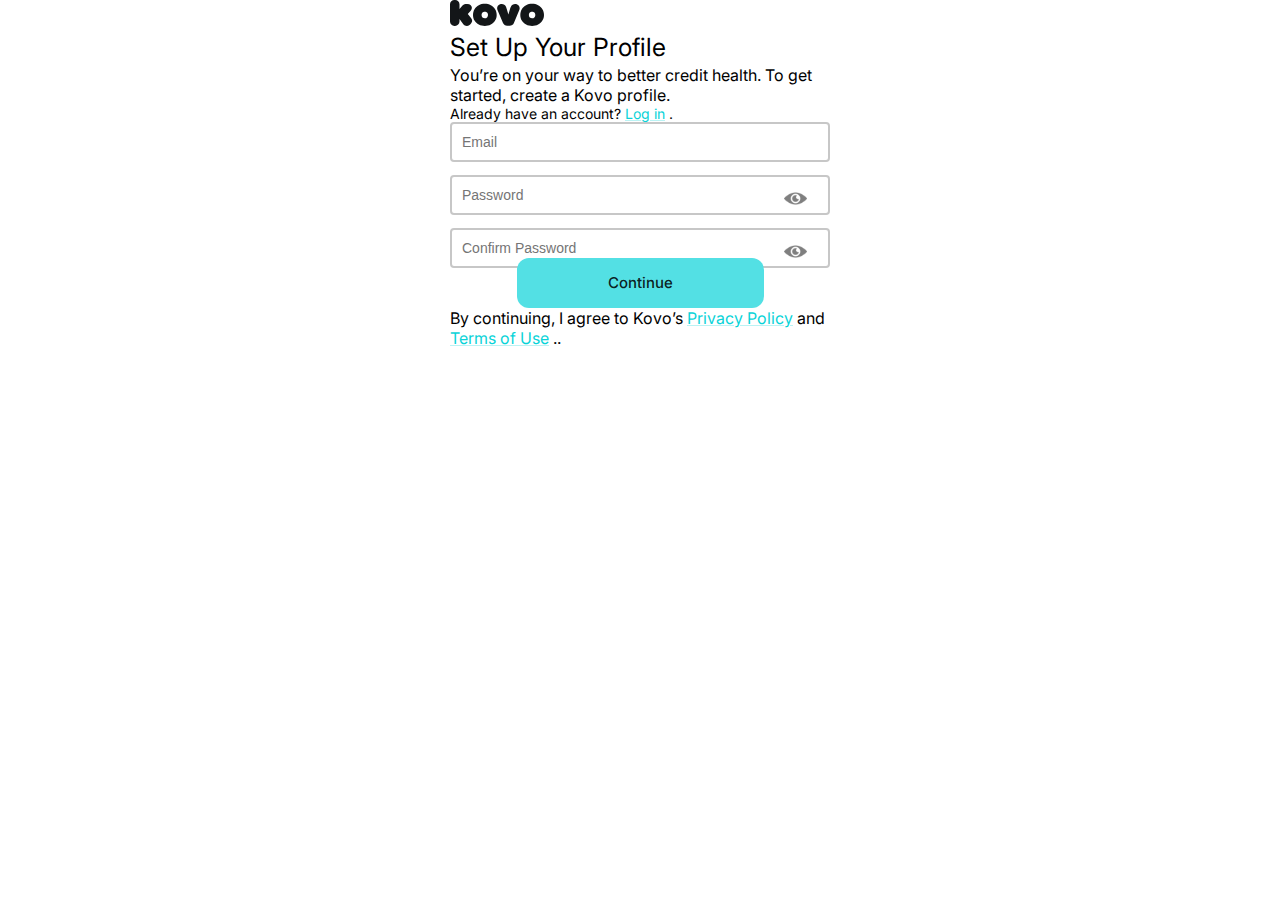
<file: index.html>
<!DOCTYPE html>
<html lang="en">
<head>
    <meta charset="UTF-8">
    <meta http-equiv="X-UA-Compatible" content="IE=edge">
    <meta name="viewport" content="width=device-width, initial-scale=1.0">
    <title>Signup - page</title>
    <!-- Bootstrap css link -->
    <link rel="stylesheet" href="https://cdn.jsdelivr.net/npm/bootstrap@4.5.3/dist/css/bootstrap.min.css" integrity="sha384-TX8t27EcRE3e/ihU7zmQxVncDAy5uIKz4rEkgIXeMed4M0jlfIDPvg6uqKI2xXr2" crossorigin="anonymous">
    <link rel="stylesheet" href="assets/css/custom.css">
    <link rel="stylesheet" href="assets/css/signup.css">
</head>
<body>
    


    <section class="customBox">
        <header class="text-center my-4 pb-3">
            <nav>
                <img src="assets/images/blak logo.svg" alt="logo">
            </nav>
        </header>
    
        <div class="container text-center">
            <div class="row">
                <div class="col-12 py-3">
                    <h2 class="customHeading">Set Up Your Profile</h2>

                    <div class="py-3 ">
                        <p class="text-center">You’re on your way to better credit health. To get started, create a Kovo profile.</p>
                        <p class="smallTxt mt-1">Already have an account? <a class="customLinkColor" href="#">Log in</a> .</p>
                    </div>
    

                   <div class="text-center">
                        <form class="cmxform" id="signupForm" method="get" action="/form.php">
                            <div class="customForm">
                                <input id="email" name="email" type="email" placeholder="Email">
                            </div>
                            <div class="customForm">
                                <div class="iconFix">
                                    <div id="firsTtoggle" onclick="showHideFirst()"></div>
                                    <input type="password" name="password" id="password" placeholder="Password">
                                </div>
                            </div>
                            <div class="customForm">
                               <div class="iconFix">
                                    <div id="secondToggle" onclick="showHideSecond()"></div>
                                    <input type="password" name="confirm_password" id="confirm_password" placeholder="Confirm Password">
                               </div>
                            </div>
                            <div class="text-center py-3 mt-3">
                                <button type="submit" class="customBtn" anim="ripple">Continue</button>
                            </div>
                        </form>
                    </div> 
    
                    <p class="py-3 text-center">By continuing, I agree to Kovo’s <a class="customLinkColor" href="#">Privacy Policy</a> and <a class="customLinkColor" href="#">Terms of Use</a> ..</p>
                </div>
            </div>
        </div>
    </section>



       
    <!-- Jquery js link -->
    <script src="https://code.jquery.com/jquery-3.5.1.slim.min.js" integrity="sha384-DfXdz2htPH0lsSSs5nCTpuj/zy4C+OGpamoFVy38MVBnE+IbbVYUew+OrCXaRkfj" crossorigin="anonymous"></script>
    <!-- Bootstrap js link -->
    <script src="https://cdn.jsdelivr.net/npm/bootstrap@4.5.3/dist/js/bootstrap.bundle.min.js" integrity="sha384-ho+j7jyWK8fNQe+A12Hb8AhRq26LrZ/JpcUGGOn+Y7RsweNrtN/tE3MoK7ZeZDyx" crossorigin="anonymous"></script>
    <!-- custom js code -->
    <script src="assets/js-code/main.js"></script>
    <!-- form validation plugin link -->
    <script src="assets/js-code/jquery.validate.min.js"></script>
    <script src="assets/js-code/signup.js"></script>


</body>
</html>
</file>
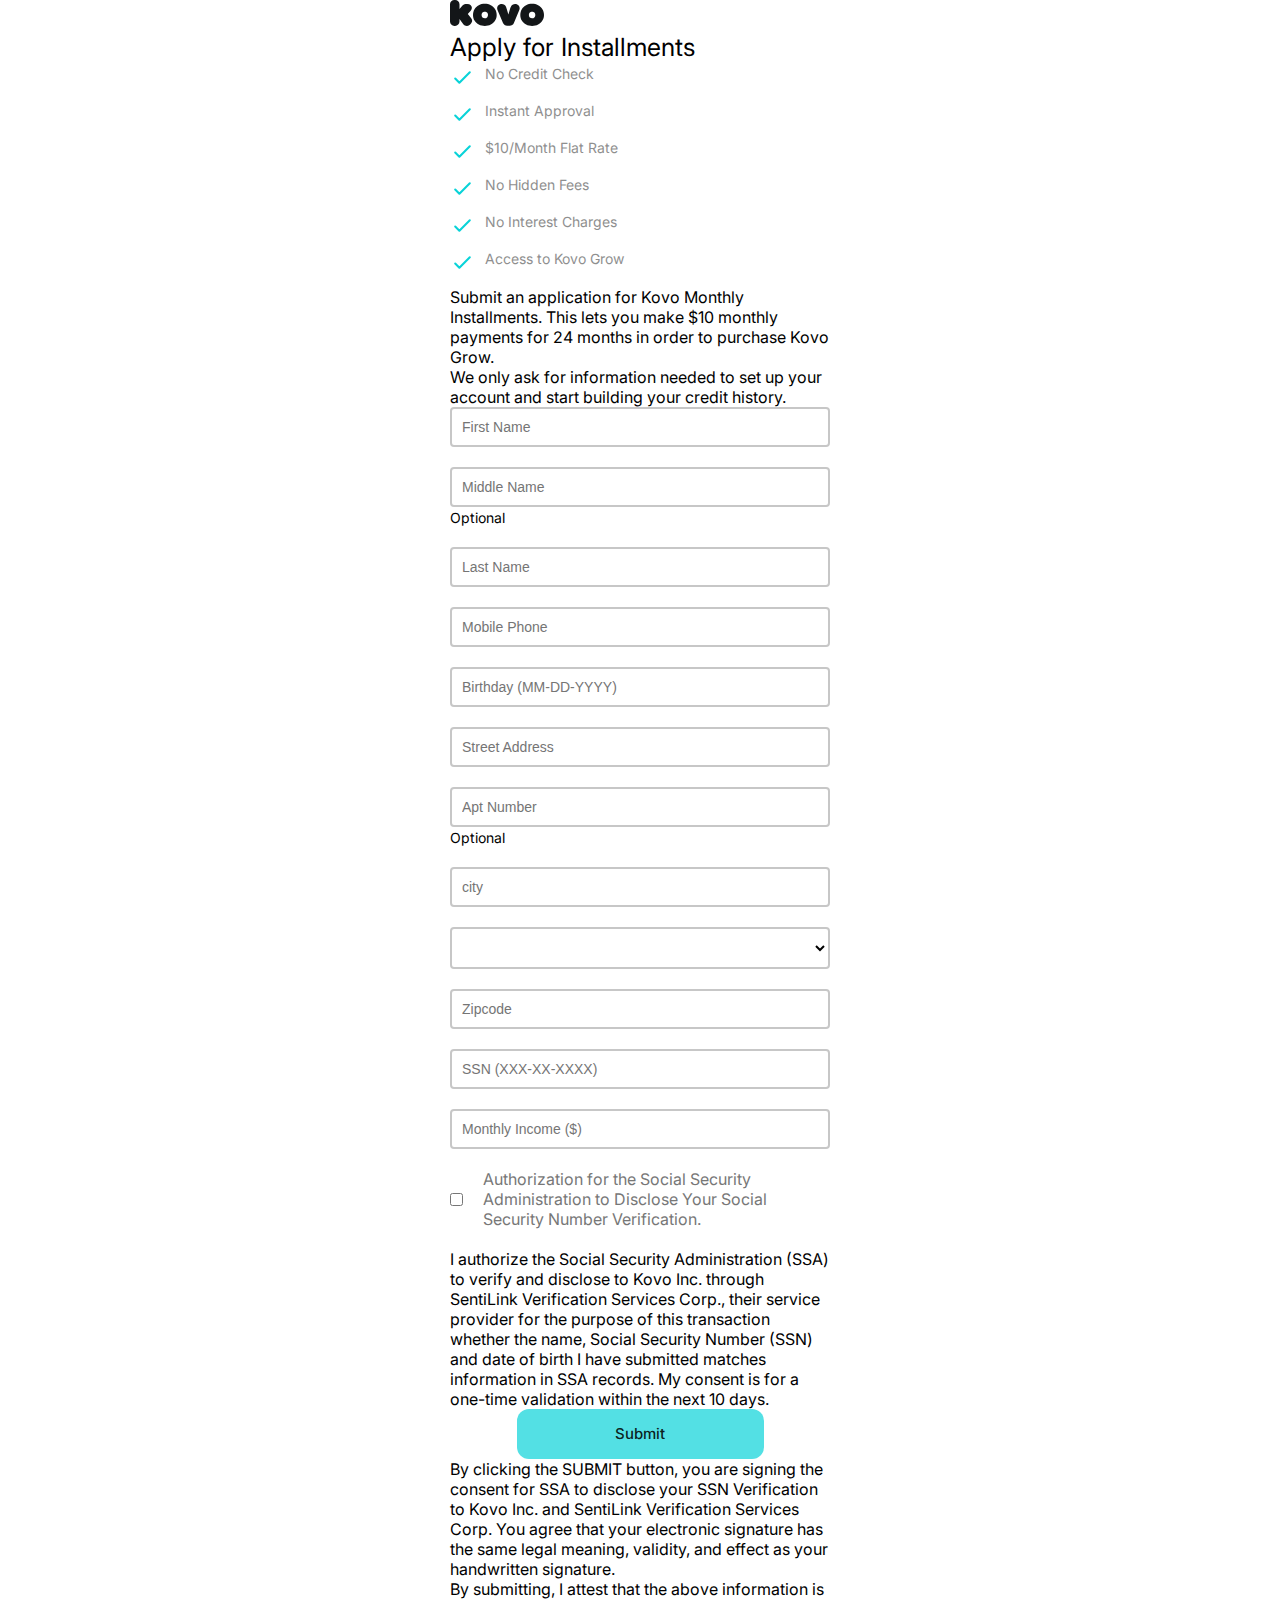
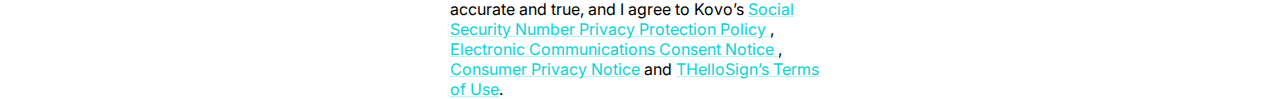
<file: apply.html>
<!DOCTYPE html>
<html lang="en">
<head>
    <meta charset="UTF-8">
    <meta http-equiv="X-UA-Compatible" content="IE=edge">
    <meta name="viewport" content="width=device-width, initial-scale=1.0">
    <title>Apply - page</title>
    <!-- Bootstrap css link -->
    <link rel="stylesheet" href="https://cdn.jsdelivr.net/npm/bootstrap@4.5.3/dist/css/bootstrap.min.css" integrity="sha384-TX8t27EcRE3e/ihU7zmQxVncDAy5uIKz4rEkgIXeMed4M0jlfIDPvg6uqKI2xXr2" crossorigin="anonymous">
    <link rel="stylesheet" href="assets/css/custom.css">
    <link rel="stylesheet" href="assets/css/apply.css">
</head>
<body>
    


    <section class="customBox">
        <header class="text-center my-4 pb-3">
            <nav>
                <img src="assets/images/blak logo.svg" alt="logo">
            </nav>
        </header>
    
        <div class="container text-center">
            <div class="row">
                <div class="col-12 py-3">
                    <h2 class="customHeading">Apply for Installments</h2>

                    <div class="row py-3 text-left">
                        <div class="col-6">
                            <div class="iconWithTxt">
                                <div class="checkIcon">
                                    <svg xmlns="http://www.w3.org/2000/svg" class="h-6 w-6" fill="none" viewBox="0 0 24 24" stroke="currentColor" stroke-width="2">
                                        <path stroke-linecap="round" stroke-linejoin="round" d="M5 13l4 4L19 7" />
                                    </svg>
                                </div>
                                <div>
                                    <p>No Credit Check</p>
                                </div>
                            </div>
                            <div class="iconWithTxt">
                                <div class="checkIcon">
                                    <svg xmlns="http://www.w3.org/2000/svg" class="h-6 w-6" fill="none" viewBox="0 0 24 24" stroke="currentColor" stroke-width="2">
                                        <path stroke-linecap="round" stroke-linejoin="round" d="M5 13l4 4L19 7" />
                                    </svg>
                                </div>
                                <div>
                                    <p>Instant Approval</p>
                                </div>
                            </div>
                            <div class="iconWithTxt">
                                <div class="checkIcon">
                                    <svg xmlns="http://www.w3.org/2000/svg" class="h-6 w-6" fill="none" viewBox="0 0 24 24" stroke="currentColor" stroke-width="2">
                                        <path stroke-linecap="round" stroke-linejoin="round" d="M5 13l4 4L19 7" />
                                    </svg>
                                </div>
                                <div>
                                    <p>$10/Month Flat Rate</p>
                                </div>
                            </div>
                        </div>
                        <div class="col-6">
                            <div class="iconWithTxt">
                                <div class="checkIcon">
                                    <svg xmlns="http://www.w3.org/2000/svg" class="h-6 w-6" fill="none" viewBox="0 0 24 24" stroke="currentColor" stroke-width="2">
                                        <path stroke-linecap="round" stroke-linejoin="round" d="M5 13l4 4L19 7" />
                                    </svg>
                                </div>
                                <div>
                                    <p>No Hidden Fees</p>
                                </div>
                            </div>
                            <div class="iconWithTxt">
                                <div class="checkIcon">
                                    <svg xmlns="http://www.w3.org/2000/svg" class="h-6 w-6" fill="none" viewBox="0 0 24 24" stroke="currentColor" stroke-width="2">
                                        <path stroke-linecap="round" stroke-linejoin="round" d="M5 13l4 4L19 7" />
                                    </svg>
                                </div>
                                <div>
                                    <p>No Interest Charges</p>
                                </div>
                            </div>
                            <div class="iconWithTxt">
                                <div class="checkIcon">
                                    <svg xmlns="http://www.w3.org/2000/svg" class="h-6 w-6" fill="none" viewBox="0 0 24 24" stroke="currentColor" stroke-width="2">
                                        <path stroke-linecap="round" stroke-linejoin="round" d="M5 13l4 4L19 7" />
                                    </svg>
                                </div>
                                <div>
                                    <p>Access to Kovo Grow</p>
                                </div>
                            </div>
                        </div>
                    </div>

                    <div class="py-3 ">
                        <p class="text-left">Submit an application for Kovo Monthly Installments. This lets you make $10 monthly payments for 24 months in order to purchase Kovo Grow.</p>
                    </div>

                    <div class="py-3 ">
                        <p class="text-left">We only ask for information needed to set up your account and start building your credit history.</p>
                    </div>
    

                    <div class="text-center py-3">
                        <form class="cmxform" id="applyForm" method="get" action="/">
                            <div class="customForm">
                                <input type="text" id="firstName" name="firstName" placeholder="First Name">
                            </div>
                            <div class="customForm text-left mb-n2">
                                <input type="text" id="middleName" placeholder="Middle Name">
                                <span>Optional</span>
                            </div>
                            <div class="customForm">
                                <input type="text" id="lastName" name="lastName" placeholder="Last Name">
                            </div>
                            <div class="customForm">
                                <input type="text" id="mobileNumber" name="mobileNumber" placeholder="Mobile Phone" maxlength="11">
                            </div>
                            <div class="customForm">
                                <input type="text" id="birthday" name="birthday" placeholder="Birthday (MM-DD-YYYY)" maxlength="10">
                            </div>
                            <div class="customForm">
                                <input type="text" id="streetAddress" name="streetAddress" placeholder="Street Address">
                            </div>
                            <div class="customForm text-left mb-n2">
                                <input type="text" id="aptNumber" placeholder="Apt Number">
                                <span>Optional</span>
                            </div>
                            <div class="customForm">
                                <input type="text" id="city" name="city" placeholder="city">
                            </div>
                            <div class="customForm">
                                <select class="customSelect" name="state" id="state">
                                    <option value=""></option>
                                    <option value="Select">Select</option>
                                    <option value="USA">USA</option>
                                </select>
                            </div>

                            <div class="customForm">
                                <input type="text" id="zipcode" name="zipcode" placeholder="Zipcode" maxlength="6">
                            </div>

                            <div class="customForm">
                                <input type="text" id="SSN" name="SSN" placeholder="SSN (XXX-XX-XXXX)" maxlength="11">
                            </div>
                            
                            <div class="customForm">
                                <input type="text" id="monthlyIncome" name="monthlyIncome" placeholder="Monthly Income ($)" maxlength="10">
                            </div>

                            <div class="customForm checkboxFix">
                                <input type="checkbox" name="authorization" id="authorization">
                                <label for="authorization">Authorization for the Social Security Administration to Disclose Your Social Security Number Verification.</label>
                            </div>

                            <div class="py-3 text-left">
                                <p>
                                    I authorize the Social Security Administration (SSA) to verify and disclose to Kovo Inc. through SentiLink Verification Services Corp., their service provider for the purpose of this transaction whether the name, Social Security Number (SSN) and date of birth I have submitted matches information in SSA records. My consent is for a one-time validation within the next 10 days.
                                </p>
                            </div>
                            <div class="py-3">
                                <button class="customBtn" anim="ripple">Submit</button>
                            </div>
                        </form>

                        <div class="py-3 text-left">
                            <p>
                                By clicking the SUBMIT button, you are signing the consent for SSA to disclose your SSN Verification to Kovo Inc. and SentiLink Verification Services Corp. You agree that your electronic signature has the same legal meaning, validity, and effect as your handwritten signature.
                            </p>
                        </div>

                            
                    </div>
    
                    <p class="py-3 text-left">By submitting, I attest that the above information is accurate and true, and I agree to Kovo’s 
                        <a class="customLinkColor" href="#">Social Security Number  Privacy Protection Policy
                        </a>,
                        <a class="customLinkColor" href="#">Electronic Communications Consent Notice
                        </a>,
                        <a class="customLinkColor" href="#">Consumer Privacy Notice
                        </a> and <a class="customLinkColor" href="#">THelloSign’s Terms of Use</a>.
                    </p>
                </div>
            </div>
        </div>
    </section>

       
    <!-- Jquery js link -->
    <script src="https://code.jquery.com/jquery-3.5.1.slim.min.js" integrity="sha384-DfXdz2htPH0lsSSs5nCTpuj/zy4C+OGpamoFVy38MVBnE+IbbVYUew+OrCXaRkfj" crossorigin="anonymous"></script>
    <!-- Bootstrap js link -->
    <script src="https://cdn.jsdelivr.net/npm/bootstrap@4.5.3/dist/js/bootstrap.bundle.min.js" integrity="sha384-ho+j7jyWK8fNQe+A12Hb8AhRq26LrZ/JpcUGGOn+Y7RsweNrtN/tE3MoK7ZeZDyx" crossorigin="anonymous"></script>
    <!-- custom js code -->
    <script src="assets/js-code/main.js"></script>
    <!-- form validation plugin link -->
    <script src="assets/js-code/jquery.validate.min.js"></script>
    <script src="assets/js-code/apply.js"></script>
</body>
</html>
</file>
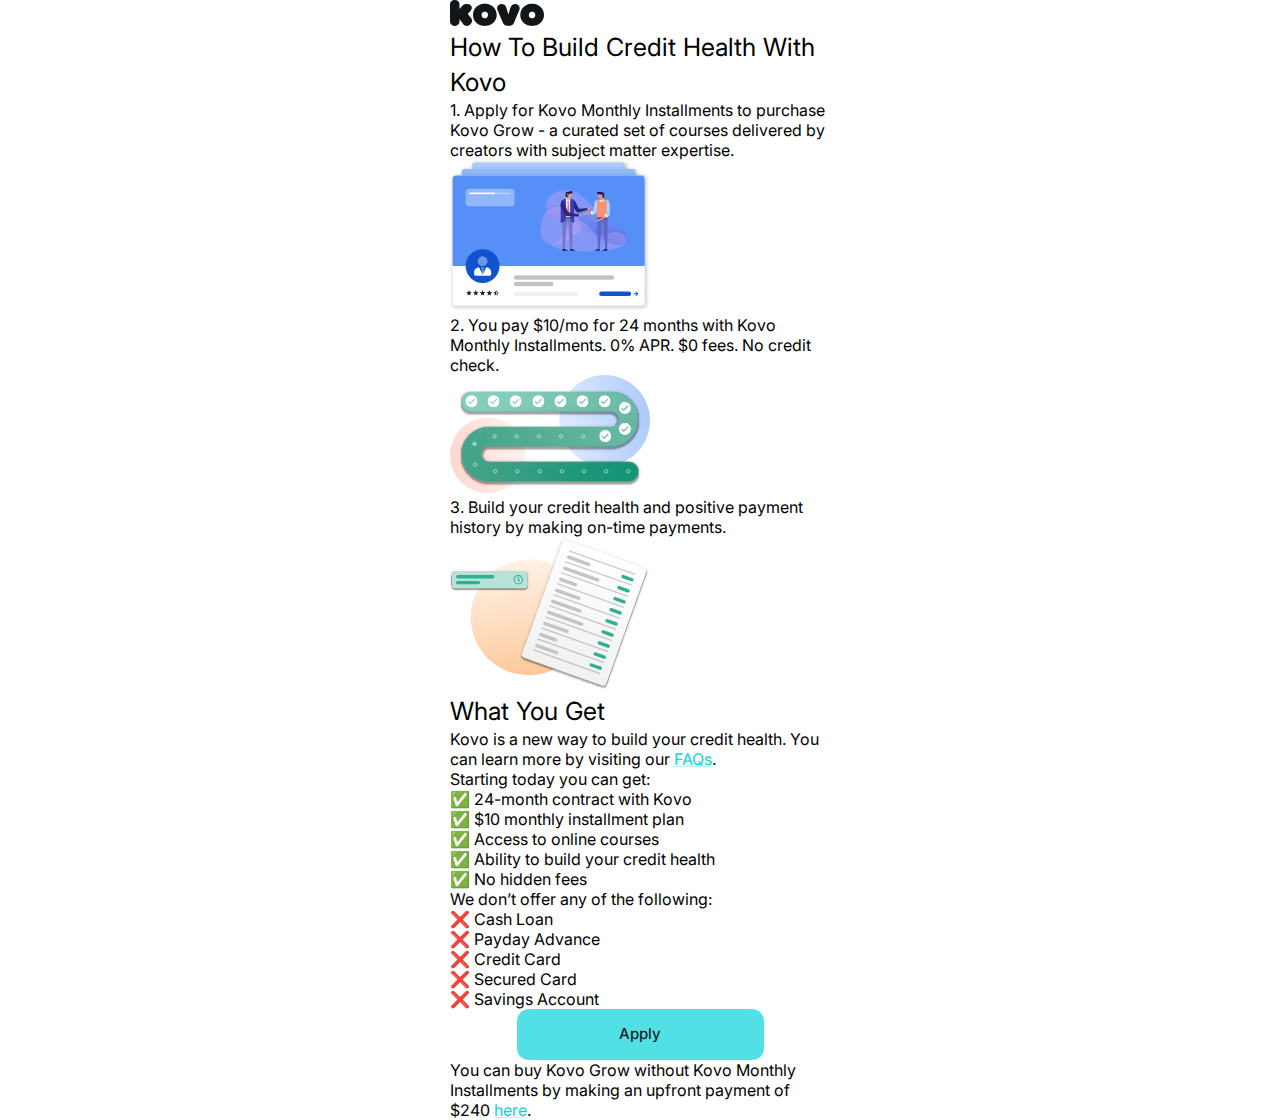
<file: how-it-work.html>
<!DOCTYPE html>
<html lang="en">
<head>
    <meta charset="UTF-8">
    <meta http-equiv="X-UA-Compatible" content="IE=edge">
    <meta name="viewport" content="width=device-width, initial-scale=1.0">
    <title>How it work</title>
    <!-- Bootstrap css link -->
    <link rel="stylesheet" href="https://cdn.jsdelivr.net/npm/bootstrap@4.5.3/dist/css/bootstrap.min.css" integrity="sha384-TX8t27EcRE3e/ihU7zmQxVncDAy5uIKz4rEkgIXeMed4M0jlfIDPvg6uqKI2xXr2" crossorigin="anonymous">
    <link rel="stylesheet" href="assets/css/custom.css">
</head>
<body>


<section class="customBox">
    <header class="text-center my-4 pb-3">
        <nav>
            <img src="assets/images/blak logo.svg" alt="logo">
        </nav>
    </header>

    <div class="container text-center">
        <div class="row">
            <div class="col-12 py-3">
                <h2 class="customHeading">How To Build Credit Health With Kovo</h2>

                <p class="py-3 text-left">1. Apply for Kovo Monthly Installments to purchase Kovo Grow - a curated set of courses delivered by creators with subject matter expertise.</p>

                <img class="customImg" src="assets/images/handshake.svg" alt="Handshake">

                <p class="py-3 text-left">2. You pay $10/mo for 24 months with Kovo Monthly Installments. 0% APR. $0 fees. No credit check.</p>

                <img class="customImg" src="assets/images/path.svg" alt="path">

                <p class="py-3 text-left">3. Build your credit health and positive payment history by making on-time payments.</p>

                <img class="customImg" src="assets/images/credit-history.svg" alt="credit credit-history">
                <h2 class="customHeading">What You Get</h2>

                <p class="py-3 text-left">Kovo is a new way to build your credit health. You can learn more by visiting our <a class="customLinkColor" href="#"> FAQs</a>.</p>

                <div class="py-3 text-left">
                    <p>Starting today you can get:</p>
                    <p>✅ 24-month contract with Kovo</p>
                    <p>✅ $10 monthly installment plan</p>
                    <p>✅ Access to online courses</p>
                    <p>✅ Ability to build your credit health</p>
                    <p>✅ No hidden fees</p>
                </div>

                <div class="py-3 text-left">
                    <p>We don’t offer any of the following:</p>
                    <p>❌ Cash Loan</p>
                    <p>❌ Payday Advance</p>
                    <p>❌ Credit Card</p>
                    <p>❌ Secured Card</p>
                    <p>❌ Savings Account</p>
                </div>

                <div class="text-center py-3">
                    <a href="apply.html" class="customBtn" anim="ripple">Apply</a>
                </div>

                <p class="py-3 text-left">You can buy Kovo Grow without Kovo Monthly Installments by making an upfront payment of $240 <a class="customLinkColor" href="#">here</a>.</p>
            </div>
        </div>
    </div>
</section>

     <!-- Jquery js link -->
    <script src="https://code.jquery.com/jquery-3.5.1.slim.min.js" integrity="sha384-DfXdz2htPH0lsSSs5nCTpuj/zy4C+OGpamoFVy38MVBnE+IbbVYUew+OrCXaRkfj" crossorigin="anonymous"></script>
    <!-- Bootstrap js link -->
    <script src="https://cdn.jsdelivr.net/npm/bootstrap@4.5.3/dist/js/bootstrap.bundle.min.js" integrity="sha384-ho+j7jyWK8fNQe+A12Hb8AhRq26LrZ/JpcUGGOn+Y7RsweNrtN/tE3MoK7ZeZDyx" crossorigin="anonymous"></script>
    <!-- custom js code -->
    <script src="assets/js-code/main.js"></script>
</body>
</html>
</file>
<file: assets/css/custom.css>
@import url('https://fonts.googleapis.com/css2?family=Inter:wght@400;500;600;700;800;900&display=swap');

*{
    margin: 0;
    padding: 0;
    box-sizing: border-box;
}

body{
    font-family: 'Inter', sans-serif;
    font-size: 16px;
}

h1,h2,h3,h4,h5,h6,p,span{
    margin: 0;
    padding: 0;
}

.customHeading{
  font-size: 25px;
  font-weight: 400;
  line-height: 35px;
}

.customBox{
    max-width: 380px;
    margin: 0px auto;
}

.customBox .customImg{
    width: 200px;
    height: auto;
}

.customLinkColor{
    margin: 0px;
    text-decoration: underline rgba(83, 224, 228, 0.4);
    color: rgb(9, 211, 216);
}

.customLinkColor:hover{
    text-decoration: underline rgba(83, 224, 228, 0.4);
    color: rgb(9, 211, 216);
}

/* ripple button css */ 

[anim="ripple"] {
	 position: relative;
	 overflow: hidden;
}
[anim="ripple"]:before {
	 content: "";
	 position: absolute;
	 display: block;
	 background: var(--ripple-background, white);
	 border-radius: 50%;
	 pointer-events: none;
	 top: calc(var(--y) * 1px);
	 left: calc(var(--x) * 1px);
	 width: calc(var(--d) * 1px);
	 height: calc(var(--d) * 1px);
	 opacity: calc(var(--o, 1) * var(--ripple-opacity, 0.3));
	 transition: calc(var(--t, 0) * var(--ripple-duration, 600ms)) var(--ripple-easing, linear);
	 transform: translate(-50%, -50%) scale(var(--s, 1));
	 transform-origin: center;
}

 .customBtn {
	 --ripple-background: white;
	 --ripple-opacity: 0.3;
	 --ripple-duration: 600ms;
     text-decoration: none;
	 -webkit-tap-highlight-color: rgba(201, 201, 201, 0);
     -webkit-box-align: center;
     align-items: center;
     -webkit-box-pack: center;
     justify-content: center;
     position: relative;
     box-sizing: border-box;
     outline: 0 !important;
     border: 0px;
     cursor: pointer;
     user-select: none;
     appearance: none;
     text-decoration: none;
     font-family: Inter, sans-serif;
     font-weight: 500;
     font-size: 0.9375rem;
     line-height: 1.75;
     min-width: 64px;
     transition: background-color 250ms cubic-bezier(0.4, 0, 0.2, 1) 0ms, box-shadow 250ms cubic-bezier(0.4, 0, 0.2, 1) 0ms, border-color 250ms cubic-bezier(0.4, 0, 0.2, 1) 0ms, color 250ms cubic-bezier(0.4, 0, 0.2, 1) 0ms;
     color: rgba(0, 0, 0, 0.87);
     background-color: rgb(83, 224, 228);
     box-shadow: none;
     border-radius: 12px;
     text-transform: none;
     padding: 12px 20px;
     display: block;
     width: 247px;
     margin: 0 auto;
     text-align: center;
     transition: all 0.5s;
}

.customBtn:hover {
    color: rgba(0, 0, 0, 0.87);
    background-color: rgb(58, 162, 165);
    text-decoration: none;
    box-shadow: 1px 4px 10px 0px #dcdcdc;
}
</file>
<file: assets/css/signup.css>
.smallTxt{
    font-size: 14px;
}

.error{
    margin: 0;
}

#signupForm label.error {
    color: #e74c3c;;
    margin-left: 10px;
    width: auto;
    display: block;
    text-align: right;
}

#signupForm input.error {
    color: #e74c3c;
    border: 2px solid #e74c3c;
}

#signupForm input::placeholder .error {
    color: #e74c3c;
}


.customForm{
    margin-bottom: -10px;
}

.customForm label{
    color:#777;
}
 
.customForm input{
    background-color: transparent;
    border: 2px solid #73737366;
    border-radius: 4px;
    display: block;
    width: 100%;
    padding: 10px;
    font-size: 14px;   
}

.customForm input:focus{
    outline: 0;
    border: 2px solid rgb(9, 211, 216);
}

.iconFix{
    position: relative;
}


#firsTtoggle, #secondToggle{
    background-image: url('../images/open-eye.png');
    background-size: cover;
    background-repeat: no-repeat;
    position: relative;
    bottom: -35px;
    right: -88%;
    width: 23px;
    height: 23px;
    opacity: 0.5;
    cursor: pointer;
}


#firsTtoggle.firstHide{
    background-image: url('../images/close-eye.png');
    background-size: cover;
    width: 23px;
    height: 23px;
}

#secondToggle.secondHide{
    background-image: url('../images/close-eye.png');
    background-size: cover;
    width: 23px;
    height: 23px;
}
</file>
<file: assets/css/apply.css>
:root{
    --succes-color: rgb(9, 211, 216);
    --error-color: #e74c3c;
}

.smallTxt{
    font-size: 14px;
}

.iconWithTxt{
  display: flex;
  flex-direction: row;
  gap: 10px;
}

.iconWithTxt p{
    color: rgb(143, 143, 143);
    font-size: 14px;
  }
  

.iconWithTxt div{
    padding-bottom: 8px;
}

.iconWithTxt svg{
    width: 25px;
    color: rgb(9, 211, 216);
}

#applyForm label.error {
    color: #e74c3c;
    font-size: 14px;
    width: auto;
    display: block;
    text-align: right;
}

#applyForm input.error {
    color: #e74c3c;
    border: 2px solid #e74c3c;
}

#applyForm .customSelect.error {
    color: #e74c3c;
    border: 2px solid #e74c3c;
}

#applyForm input::placeholder .error {
    color: #e74c3c;
}


.customForm{
    padding-bottom: 20px;
    position: relative;
}

.customForm label{
    color:#777;
    display: block;
    margin: 0;
}
 
.customForm input, .customSelect{
    background-color: transparent;
    border: 2px solid #73737366;
    border-radius: 4px;
    display: block;
    width: 100%;
    padding: 10px;
    font-size: 14px;   
}

.customForm input:focus, .customSelect:focus{
    outline: 0;
    border: 2px solid rgb(9, 211, 216);

}

.customForm span{
    font-size: 14px;
}


.checkboxFix{
    display: flex;
    align-items: center;
    gap: 20px;
    text-align: left;
}

.checkboxFix input{
    width: auto; 
}
</file>
